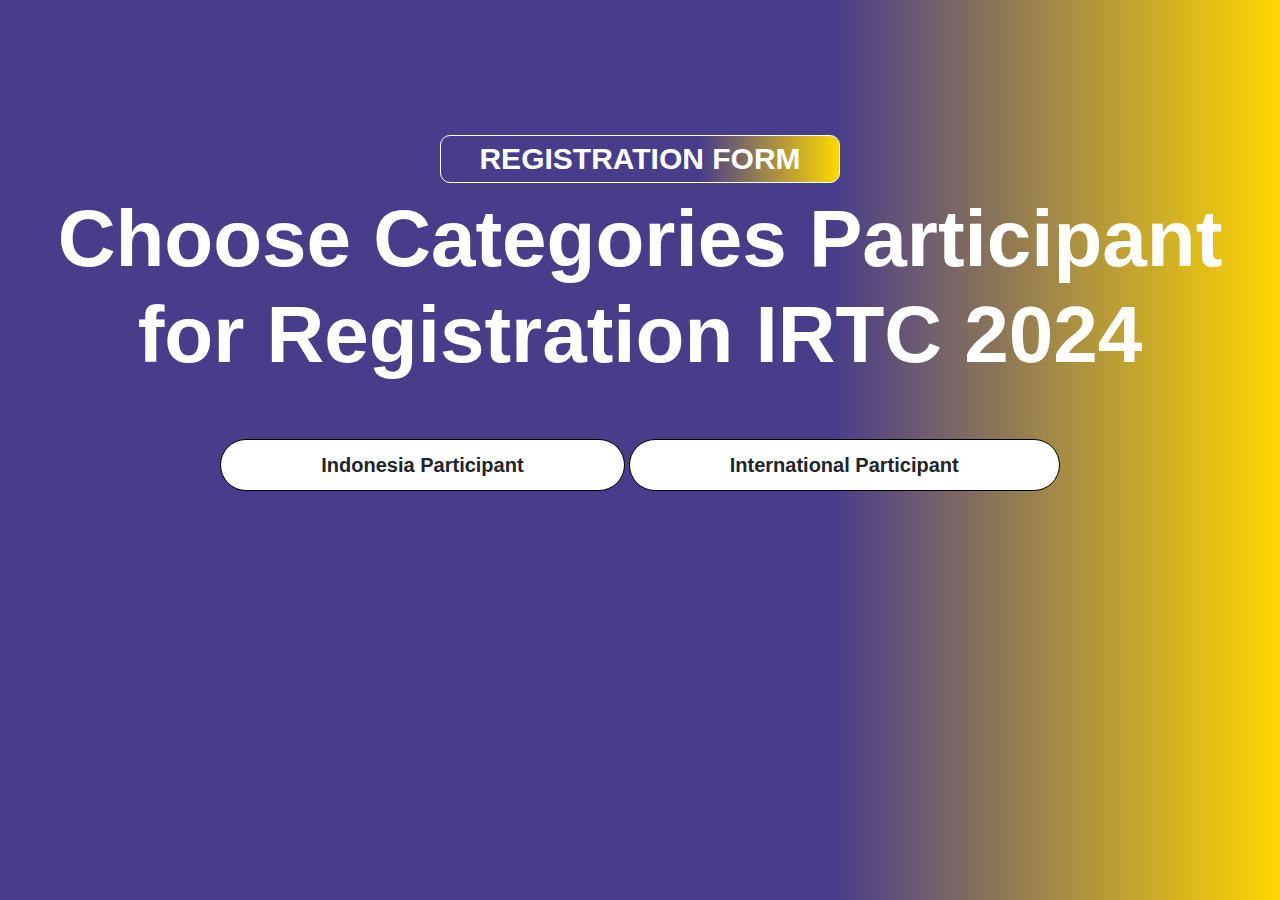
<file: index.html>
<!DOCTYPE html>
<html lang="en">
  <head>
    <meta charset="UTF-8" />
    <meta name="viewport" content="width=device-width, initial-scale=1.0" />
    <title>REGISTRATION FORM</title>
    <link rel="shortcut icon" href="./rr.png" type="image/x-icon">
    <link
      href="https://cdn.jsdelivr.net/npm/bootstrap@5.0.1/dist/css/bootstrap.min.css"
      rel="stylesheet"
    />
    <link rel="stylesheet" href="styles.css" />
  </head>
  <body>
    <div class="wrapper">
      <!-- <img src="images/slider/home4/slide4.JPG" alt=""> -->
      <div class="text-center">
        <h2 class="mx-auto">REGISTRATION FORM</h2>
        <h1 class="mx-auto">Choose Categories Participant for Registration IRTC 2024</h1>
        <!-- <h3 class="mx-auto">Chose Categories Participant for Registration</h3> -->
      </div>
    </div>

    <div class="link-web mx-auto text-center">
      <a href="Indonesian-Participant.html" class="btn btn--primary text-center mt-5"
        >Indonesia Participant <i class="&nbsp; fa-solid fa-earth-americas"></i
      ></a>
      <a href="International-Participant.html" class="btn btn--accent text-center mt-5"
        >International Participant <i class="&nbsp; fa-solid fa-earth-americas"></i
      ></a>
    </div>
  </body>
</html>
</file>
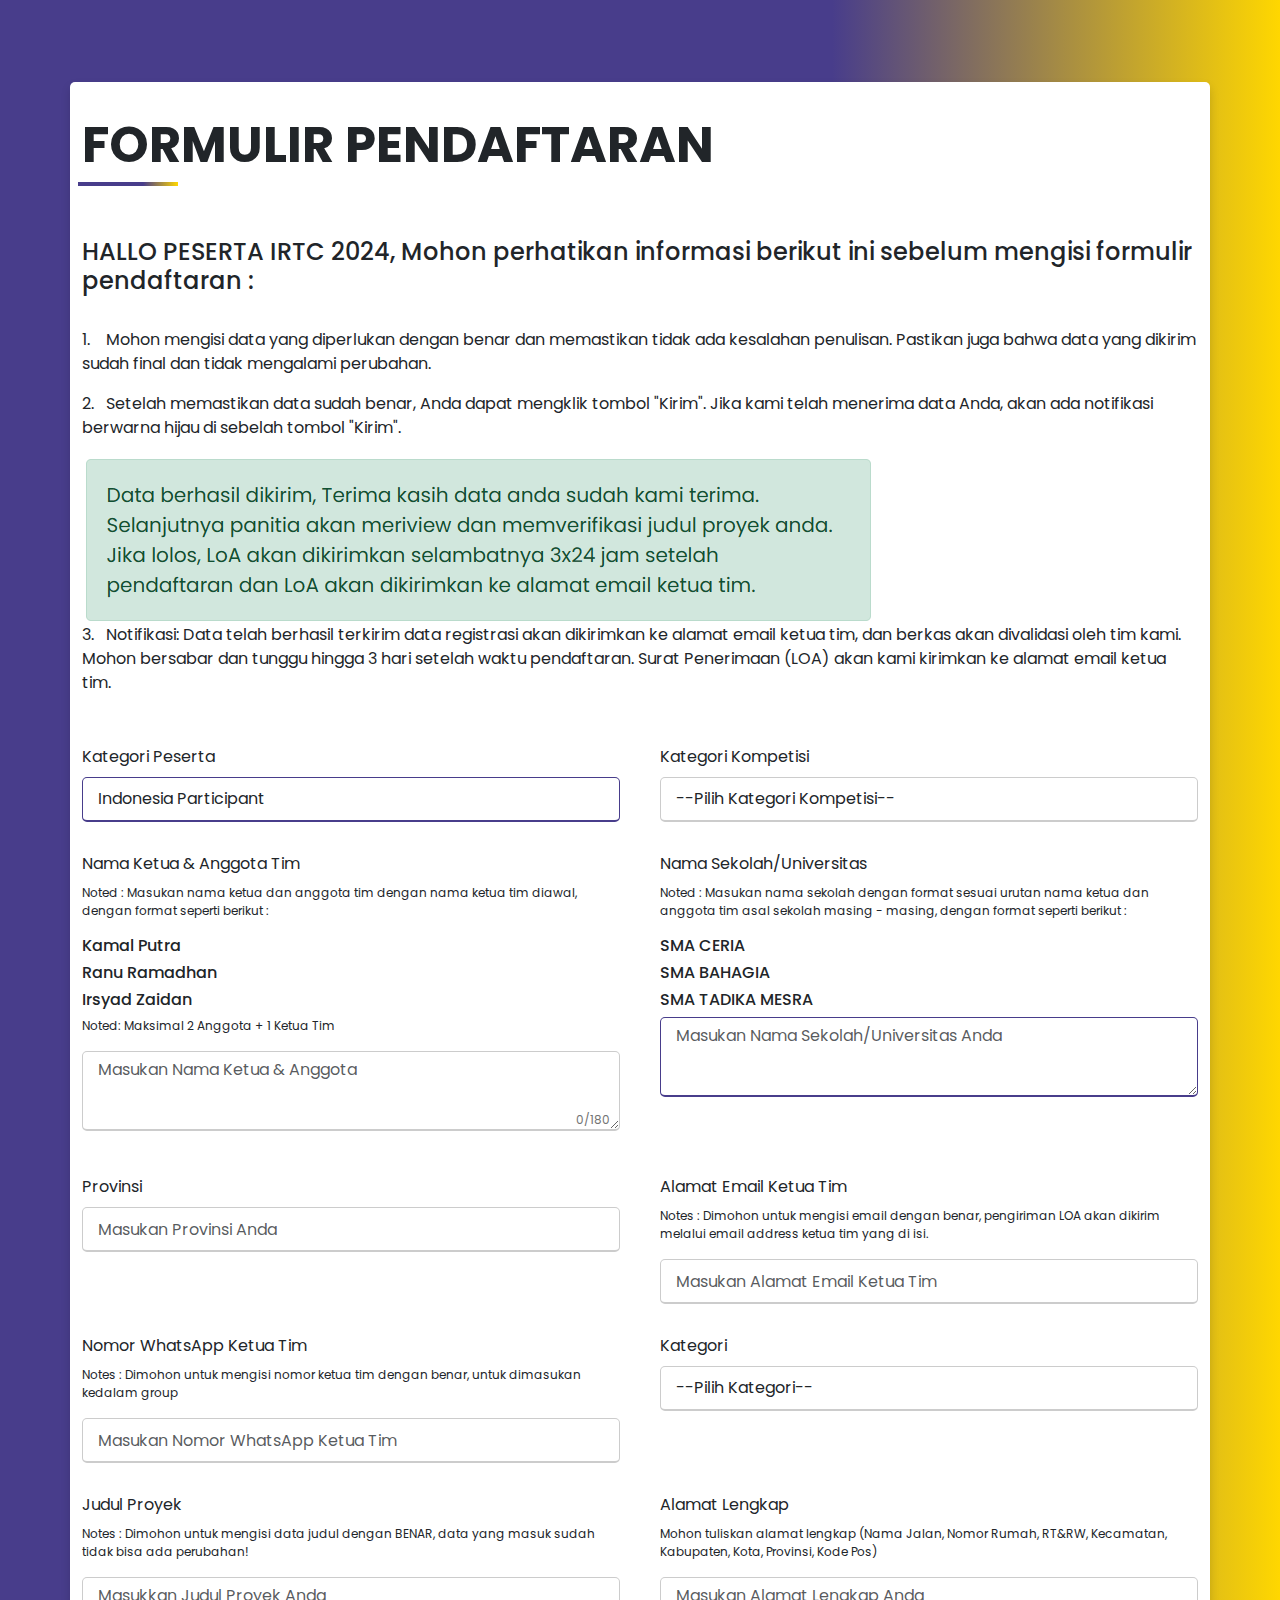
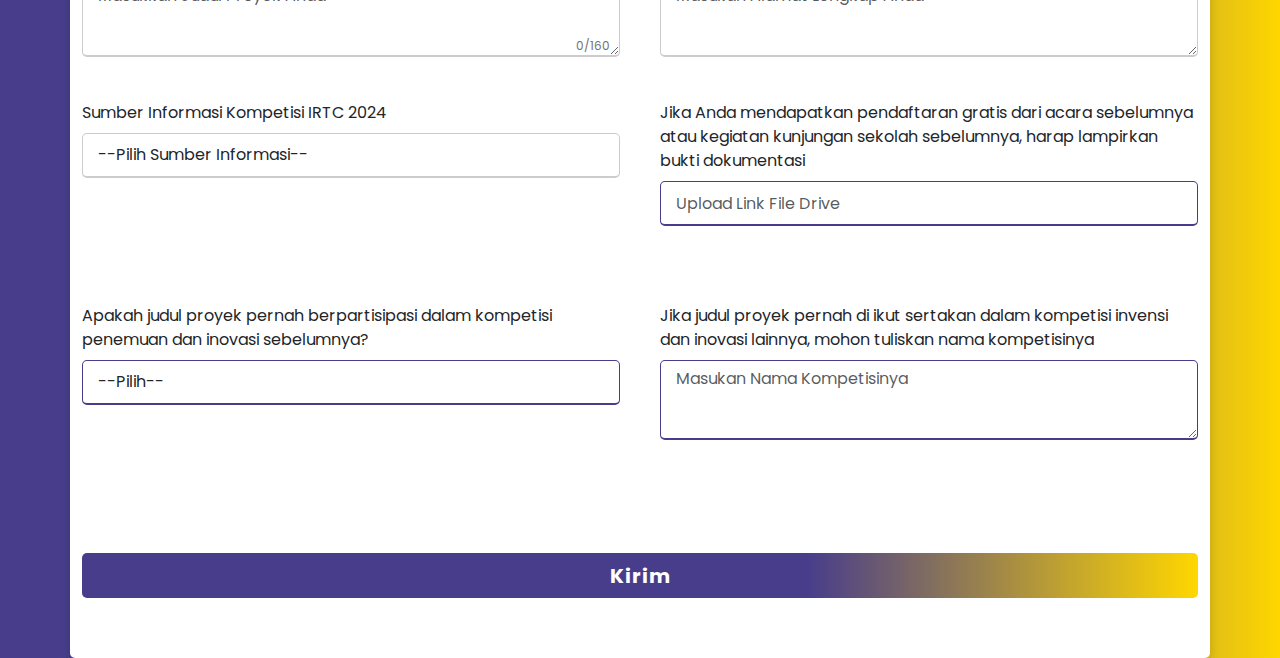
<file: Indonesian-Participant.html>
<!DOCTYPE html>
<html lang="en" dir="ltr">
  <head>
    <meta charset="UTF-8" />
    <title>REGISTRASI</title>
    <link rel="stylesheet" href="stylesss.css" />
    <link rel="shortcut icon" href="./rr.png" type="image/x-icon">
    <link
      href="https://cdn.jsdelivr.net/npm/bootstrap@5.0.1/dist/css/bootstrap.min.css"
      rel="stylesheet"
    />
    <link
      rel="stylesheet"
      href="https://unicons.iconscout.com/release/v4.0.0/css/line.css"
    />
    <meta
      name="viewport"
      content="width=device-width, initial-scale=1.0"
    />


    <!-- <script type="text/javascript"
    src="https://cdn.jsdelivr.net/npm/@emailjs/browser@3/dist/email.min.js">
    </script>
    <script type="text/javascript">
    (function(){
    emailjs.init("EbVpfytHZQMSNOqhK");
    })();
    </script> -->
  </head>

  
  <body>
    <div class="container">
      <div class="content">
        <div class="sub">FORMULIR PENDAFTARAN</div>
        <h1 class="garis-bawah"></h1>
        <br><br>
        <h4>HALLO PESERTA IRTC 2024, Mohon perhatikan informasi berikut ini sebelum mengisi formulir pendaftaran :</h4>
        <br>
        <p>1.&nbsp; &nbsp; Mohon mengisi data yang diperlukan dengan benar dan memastikan tidak ada kesalahan penulisan. Pastikan juga bahwa data yang dikirim sudah final dan tidak mengalami perubahan.</p>
        <p>2.&nbsp; &nbsp;Setelah memastikan data sudah benar, Anda dapat mengklik tombol "Kirim". Jika kami telah menerima data Anda, akan ada notifikasi berwarna hijau di sebelah tombol "Kirim". </p>
        <img class="con" src="../../1.PNG" alt="">
        <p>3.&nbsp; &nbsp;Notifikasi:
          Data telah berhasil terkirim data registrasi akan dikirimkan ke alamat email ketua tim,  dan berkas akan divalidasi oleh tim kami. 
Mohon bersabar dan tunggu hingga 3 hari setelah waktu pendaftaran. Surat Penerimaan (LOA) akan kami kirimkan ke alamat email ketua tim. </p>
        <form name="#">
          
          <div class="user-details">
            <div class="input-box">
              
              <label for="CATEGORY_PARTICIPANT" class="form-label"
                >Kategori Peserta</label
              >
              <select
                type="text"
                id="CATEGORY_PARTICIPANT"
                name="CATEGORY_PARTICIPANT"
                class="form-control"
                placeholder="Choose Categories Participant"
                value=""
                required
              >
                <!-- <option value="" >--Choose Categories Participant--</option> -->
                <option value="Indonesia Participant">Indonesia Participant</option>
              </select>
              </select>
            </div>
            <div class="input-box">
              <label for="CATEGORY_COMPETITION" class="form-label"
                >Kategori Kompetisi
              </label>
              <select
                type="text"
                id="CATEGORY_COMPETITION"
                name="CATEGORY_COMPETITION"
                class="form-control"
                placeholder="Choose Category Competition "
                required
              >
                <option value="">
                  --Pilih Kategori Kompetisi--
                </option>
                <option value="Online Competition">
                  Kompetisi Online
                </option>
                <option value="Offline Competition">
                  Kompetisi Offline
                </option>
              </select>
            </div>
            
            <div class="input-box">
              
              <label for="NAMA_LENGKAP" class="form-label"
                >Nama Ketua & Anggota Tim
                </label
              >
              <p>Noted : Masukan nama ketua dan anggota tim dengan nama ketua tim diawal, dengan format seperti berikut :</p>
              <h6>Kamal Putra</h6>
              <h6>Ranu Ramadhan</h6>
              <h6>Irsyad Zaidan</h6>
              <p>Noted: Maksimal 2 Anggota + 1 Ketua Tim</p>
              <!-- <img class="gam" src="../../aa.PNG" > -->
              <textarea
                type="text"
                id="NAMA_LENGKAP"
                name="NAMA_LENGKAP"
                class="form-control"
                placeholder="Masukan Nama Ketua & Anggota"
                required maxlength="180"
              ></textarea>
              <p class="barrier" id="Limit"></p>
              
            </div>

            <div class="input-box">
              <label for="NAMA_SEKOLAH" class="form-label"
                >Nama Sekolah/Universitas</label
              >
              <p>Noted : Masukan nama sekolah dengan format sesuai urutan nama ketua dan anggota tim asal sekolah masing - masing, dengan format seperti berikut :</p>
              <h6>SMA CERIA</h6>
              <h6>SMA BAHAGIA</h6>
              <h6>SMA TADIKA MESRA</h6>
              <textarea
                type="text"
                id="NAMA_SEKOLAH"
                name="NAMA_SEKOLAH"
                class="form-control"
                placeholder="Masukan Nama Sekolah/Universitas Anda"
              ></textarea>
              
            </div>

            <!-- <div class="input-box">
              <label for="NISN_NIM" class="form-label"
                >NISN / NIM Leader & Member Tim
              </label>
              <p>Noted : Masukan NISN / NIM dengan sesuai urutan nama ketua dan anggota tim, dengan format seperti berikut :</p>
              <h6>231700</h6>
              <h6>241700</h6>
              <h6>251700</h6>
              <textarea
                type="text"
                id="NISN_NIM"
                name="NISN_NIM"
                class="form-control"
                placeholder="Masukan NISN / NIM Ketua & Anggota Tim"
                required
              ></textarea>
            </div> -->


            <!-- <div class="input-box">
              <label for="NPSN" class="form-label"
                >Nomor Pokok Sekolah Nasional (NPSN)</label
              >
              <p>Noted : Masukan NPSN jika masi bersekolah dengan sesuai urutan nama ketua dan anggota tim, dengan format seperti berikut :</p>
              <h6>1201301</h6>
              <h6>1302402</h6>
              <h6>1020100</h6>
              <textarea
                type="number"
                id="NPSN"
                name="NPSN"
                class="form-control"
                placeholder="Masukan Nomor Pokok Sekolah Nasional (NPSN)"
              ></textarea>
            </div> -->

            <!-- <div class="input-box">
              <label for="GRADE" class="form-label">Jenjang Pendidikan </label>
              <select
                type="text"
                id="GRADE"
                name="GRADE"
                class="form-control"
                placeholder="Choose Grade"
                required
              >
                <option value="">--Pilih Jenjang Pendidikan Anda--</option>
                <option value="Sekolah Dasar">Sekolah Dasar</option>
                <option value="Sekolah Menengah Pertama">
                  Sekolah Menengah Pertama
                </option>
                <option value="Sekolah Menengah Atas">
                  Sekolah Menengah Atas
                </option>
                <option value="Universitas">Universitas</option>
              </select>
            </div> -->

            
            <div class="input-box">
              <label for="PROVINCE" class="form-label"
                >Provinsi</label
              >
              <input
                type="text"
                id="PROVINCE"
                name="PROVINCE"
                class="form-control"
                placeholder="Masukan Provinsi Anda"
                required
              />
            </div>

            <div class="input-box">
              <label for="LEADER_EMAIL" class="form-label"
                >Alamat Email Ketua Tim</label
              >
              <p>
                Notes : Dimohon untuk mengisi email dengan benar, pengiriman LOA akan dikirim melalui email address ketua tim yang di isi.
              </p>
              <input
                type="email"
                id="LEADER_EMAIL"
                name="LEADER_EMAIL"
                class="form-control"
                placeholder="Masukan Alamat Email Ketua Tim"
                required
              />
            </div>

            <div class="input-box">
              <label for="LEADER_WHATSAPP" class="form-label"
                >Nomor WhatsApp Ketua Tim</label
              >
              <!-- <p>
                Please write with phone code, example : +6281770914129
              </p> -->
              <p>
                Notes : Dimohon untuk mengisi nomor ketua tim dengan benar, untuk dimasukan kedalam group
              </p>
            <input
                type="number"
                id="LEADER_WHATSAPP"
                name="LEADER_WHATSAPP"
                class="form-control"
                placeholder="Masukan Nomor WhatsApp Ketua Tim"
                required
              />
            </div>

            <!-- <div class="input-box">
              <label for="NAME_SUPERVISOR" class="form-label"
                >Nama Guru/Pembimbing</label
              >
              <textarea
                type="text"
                id="NAME_SUPERVISOR"
                name="NAME_SUPERVISOR"
                class="form-control"
                placeholder="Masukan Nama Guru/Pembimbing"
                required
              ></textarea>
            </div> -->

            <!-- <div class="input-box">
              <label
                for="WHATSAPP_NUMBER_SUPERVISOR"
                class="form-label"
                >Nomor WhatsApp Guru/Pembimbing</label
              >
              <p>
                Mohon tuliskan dengan kode telepon, contoh : +628177091xxxx
              </p>
              <input
                type="number"
                id="WHATSAPP_NUMBER_SUPERVISOR"
                name="WHATSAPP_NUMBER_SUPERVISOR"
                class="form-control"
                placeholder="Masukan Nomor WhatsApp Guru/Pembimbing"
                required
              />
            </div> -->

            <!-- <div class="input-box">
              <label for="EMAIL_TEACHER_SUPERVISOR" class="form-label"
                >Alamat Email Guru/Pembimbing</label
              >
              <input
                type="email"
                id="EMAIL_TEACHER_SUPERVISOR"
                name="EMAIL_TEACHER_SUPERVISOR"
                class="form-control"
                placeholder="Alamat Email Guru/Pembimbing"
                required
              />
            </div> -->

            <div class="input-box">
              <label for="CATEGORIES" class="form-label"
                >Kategori</label
              >
              <select
                type="text"
                id="CATEGORIES"
                name="CATEGORIES"
                class="form-control"
                placeholder="--Choose-- "
                required
              >
                <option value="">--Pilih Kategori--</option>
                <option value="Sustainability Development">
                  Sustainability Development
                </option>
                <option value="Life Science">
                  Life Science
                </option>
                <option value="Engineering">
                  Engineering
                </option>
                <option value="Education">Education</option>
                <option value="Environmental">Environmental</option>
                <option value="Technology">Technology</option>
              </select>
            </div>

            <div class="input-box">
              <label for="PROJECT_TITLE" class="form-label"
                >Judul Proyek</label
              >
              <p>
                Notes : Dimohon untuk mengisi data judul dengan BENAR,
                data yang masuk sudah tidak bisa ada perubahan!
              </p>
              <textarea
                type="text"
                id="PROJECT_TITLE"
                name="PROJECT_TITLE"
                class="form-control"
                placeholder="Masukkan Judul Proyek Anda"
                required maxlength="160"
                required
              ></textarea>
              <p class="barrier" id="Limit2"></p>
            </div>

            

            <div class="input-box">
              <label for="COMPLETE_ADDRESS" class="form-label"
                >Alamat Lengkap</label
              >
              <p>
                Mohon tuliskan alamat lengkap (Nama Jalan,
                Nomor Rumah, RT&RW, Kecamatan, Kabupaten, Kota,
                Provinsi, Kode Pos)
              </p>
              <textarea
                type="text"
                id="COMPLETE_ADDRESS"
                name="COMPLETE_ADDRESS"
                class="form-control"
                placeholder="Masukan Alamat Lengkap Anda"
                required
              ></textarea>
            </div>

            <div class="input-box">
              <label for="INFORMATION_RESOURCES" class="form-label"
                >Sumber Informasi Kompetisi IRTC 2024</label
              >
              <!-- <p>
                Tuliskan nama yang memberikan sumber atau dapat menulis
                sumber lain (Ex: Instagram, Pendaftaran Gratis acara
                acara sebelumnya, Kunjungan Sekolah Golden Ticket, dll)
              </p> -->
              <select
                type="text"
                id="INFORMATION_RESOURCES"
                name="INFORMATION_RESOURCES"
                class="form-control"
                placeholder="--Choose Information Resources-- "
                required
              >
                <option value="">
                  --Pilih Sumber Informasi--
                </option>
                <option value="IYSA Instagram">IYSA Instagram</option>
                <option value="IRTC Instagram">
                  IRTC Instagram
                </option>
                <option value="Pembimbing/Sekolah">
                  Pembimbing/Sekolah
                </option>
                <option value="IYSA FaceBook">IYSA FaceBook</option>
                <option value="IYSA Linkedin">IYSA Linkedin</option>
                <option value="IYSA Website">IYSA Website</option>
                <option value="IRTC Website">IRTC Website</option>
                <option value="IYSA Email">IYSA Email</option>
                <option value="IRTC Email">IRTC Email</option>
                <option value="Acara Sebelumnya">Acara Sebelumnya</option>
                <option value="Lainnya">Lainnya</option>
              </select>
            </div>


            <div class="input-box">
              <label for="FILE" class="form-label"
                >Jika Anda mendapatkan pendaftaran gratis dari acara sebelumnya atau
                kegiatan kunjungan sekolah sebelumnya, harap lampirkan bukti
                dokumentasi </label
              >
              <input
                type="url"
                id="FILE"
                name="FILE"
                class="form-control"
                placeholder="Upload Link File Drive"

              />
              <br><br>
            </div>
            

            <div class="input-box">
              <label
                for="YES_NO"
                class="form-label"
                >Apakah judul proyek pernah berpartisipasi dalam kompetisi penemuan dan inovasi sebelumnya?</label
              >
              <select
                type="text"
                id="YES_NO"
                name="YES_NO"
                class="form-control"
                placeholder="--Choose Information Resources-- "
                required
              >
                <option>--Pilih--</option>
                <option value="Yes">Iya</option>
                <option value="No">Tidak</option>
              </select>
            </div>
            
            <div class="input-box">
              <label for="JUDUL_PERNAH_BERPATISIPASI" class="form-label"
                >Jika judul proyek pernah di ikut sertakan dalam kompetisi invensi dan inovasi lainnya, mohon tuliskan nama kompetisinya</label
              >
              <textarea
                type="text"
                id="JUDUL_PERNAH_BERPATISIPASI"
                name="JUDUL_PERNAH_BERPATISIPASI"
                class="form-control"
                placeholder="Masukan Nama Kompetisinya"
              ></textarea>
              <div class="mt-5" id="form_alerts"></div>
            </div>

          </div>
          <div class="button">
            <input type="submit" value="Kirim" />
          </div>
        </form>
      </div>
    </div>

    <script src="https://code.jquery.com/jquery-3.6.0.min.js"></script>
    <script src="https://cdn.jsdelivr.net/npm/bootstrap@5.0.1/dist/js/bootstrap.bundle.min.js"></script>
    <!-- <script>
    function sendMail() {
      let parms = {
        CATEGORY_PARTICIPANT: document.getElementById(
          'CATEGORY_PARTICIPANT'
        ).value,
        CATEGORY_COMPETITION: document.getElementById(
          'CATEGORY_COMPETITION'
        ).value,
        NAMA_LENGKAP: document.getElementById('NAMA_LENGKAP').value,
        NAMA_SEKOLAH: document.getElementById('NAMA_SEKOLAH').value,
        NISN_NIM: document.getElementById('NISN_NIM').value,
        NPSN: document.getElementById('NPSN').value,
        GRADE: document.getElementById('GRADE').value,
        PROVINCE: document.getElementById('PROVINCE').value,
        LEADER_EMAIL: document.getElementById('LEADER_EMAIL').value,
        LEADER_WHATSAPP: document.getElementById('LEADER_WHATSAPP').value,
        NAME_SUPERVISOR: document.getElementById('NAME_SUPERVISOR').value,
        WHATSAPP_NUMBER_SUPERVISOR: document.getElementById(
          'WHATSAPP_NUMBER_SUPERVISOR'
        ).value,
        EMAIL_TEACHER_SUPERVISOR: document.getElementById(
          'EMAIL_TEACHER_SUPERVISOR'
        ).value,
        CATEGORIES: document.getElementById('CATEGORIES').value,
        PROJECT_TITLE: document.getElementById('PROJECT_TITLE').value,
        COMPLETE_ADDRESS: document.getElementById('COMPLETE_ADDRESS')
          .value,
        INFORMATION_RESOURCES: document.getElementById(
          'INFORMATION_RESOURCES'
        ).value,
        FILE: document.getElementById('FILE').value,
        YES_NO: document.getElementById('YES_NO').value,
        JUDUL_PERNAH_BERPATISIPASI: document.getElementById(
          'JUDUL_PERNAH_BERPATISIPASI'
        ).value,
      };
    
      emailjs
        .send('service_2rxj19o', 'template_9viz0s4', parms)
    }</script> -->




    <script>
      var NAMA_LENGKAP = document.getElementById
      ('NAMA_LENGKAP');
      var Limit = document.getElementById("Limit");
      var limit = 180;
      Limit.textContent = 0 + "/" + limit;
    
      NAMA_LENGKAP.addEventListener("input", function  () {
        var textLength = NAMA_LENGKAP.value.length;
        Limit.textContent = textLength + "/" + limit;
    
          if(textLength > limit) {
            NAMA_LENGKAP.style.borderColor = "#ff2851";
            Limit.style.color = "#ff2851";
          } else {
            NAMA_LENGKAP.style.borderColor = "#31821b";
            Limit.style.color = "#31821b";
          }if ('submit', textLength > limit) {
            alert("Exceeding the letter limit");
          }
      })
    
    </script>

    <script>
      var PROJECT_TITLE = document.getElementById
      ('PROJECT_TITLE');
      var Limit2 = document.getElementById("Limit2");
      var limit2 = 160;
      Limit2.textContent = 0 + "/" + limit2;  
    
      PROJECT_TITLE.addEventListener("input", function  () {
        var textLength = PROJECT_TITLE.value.length;
        Limit2.textContent = textLength + "/" + limit2;
    
          if(textLength > limit2) {
            PROJECT_TITLE.style.borderColor = "#ff2851";
            Limit2.style.color = "#ff2851";
          } else {
            PROJECT_TITLE.style.borderColor = "#31821b";
            Limit2.style.color = "#31821b";
    
    
          }if (textLength > limit2) {
            alert("#alert-name");
            remove("d-none");
          }
      })
    
    </script>

    <script>
    const scriptURL =
      '/';
    const form = document.forms['#'];
    
    form.addEventListener('submit', (e) => {
      e.preventDefault();
      fetch(scriptURL, { method: 'POST', body: new FormData(form) })
        .then((response) =>
          $('#form_alerts').html(
            "<div class='alert alert-success'>Data berhasil dikirim, Terima kasih data anda sudah kami terima. Selanjutnya panitia akan meriview dan memverifikasi judul proyek anda. Jika lolos, LoA akan dikirimkan selambatnya 3x24 jam setelah pendaftaran dan LoA akan dikirimkan ke alamat email ketua tim."
          )
        )
        .catch((error) =>
          $('#form_alerts').html(
            "<div class='alert alert-danger'>Data gagal terkirim!.</div>"
          )
        );
      form.reset();
    });</script>






  </body>
</html>
</file>
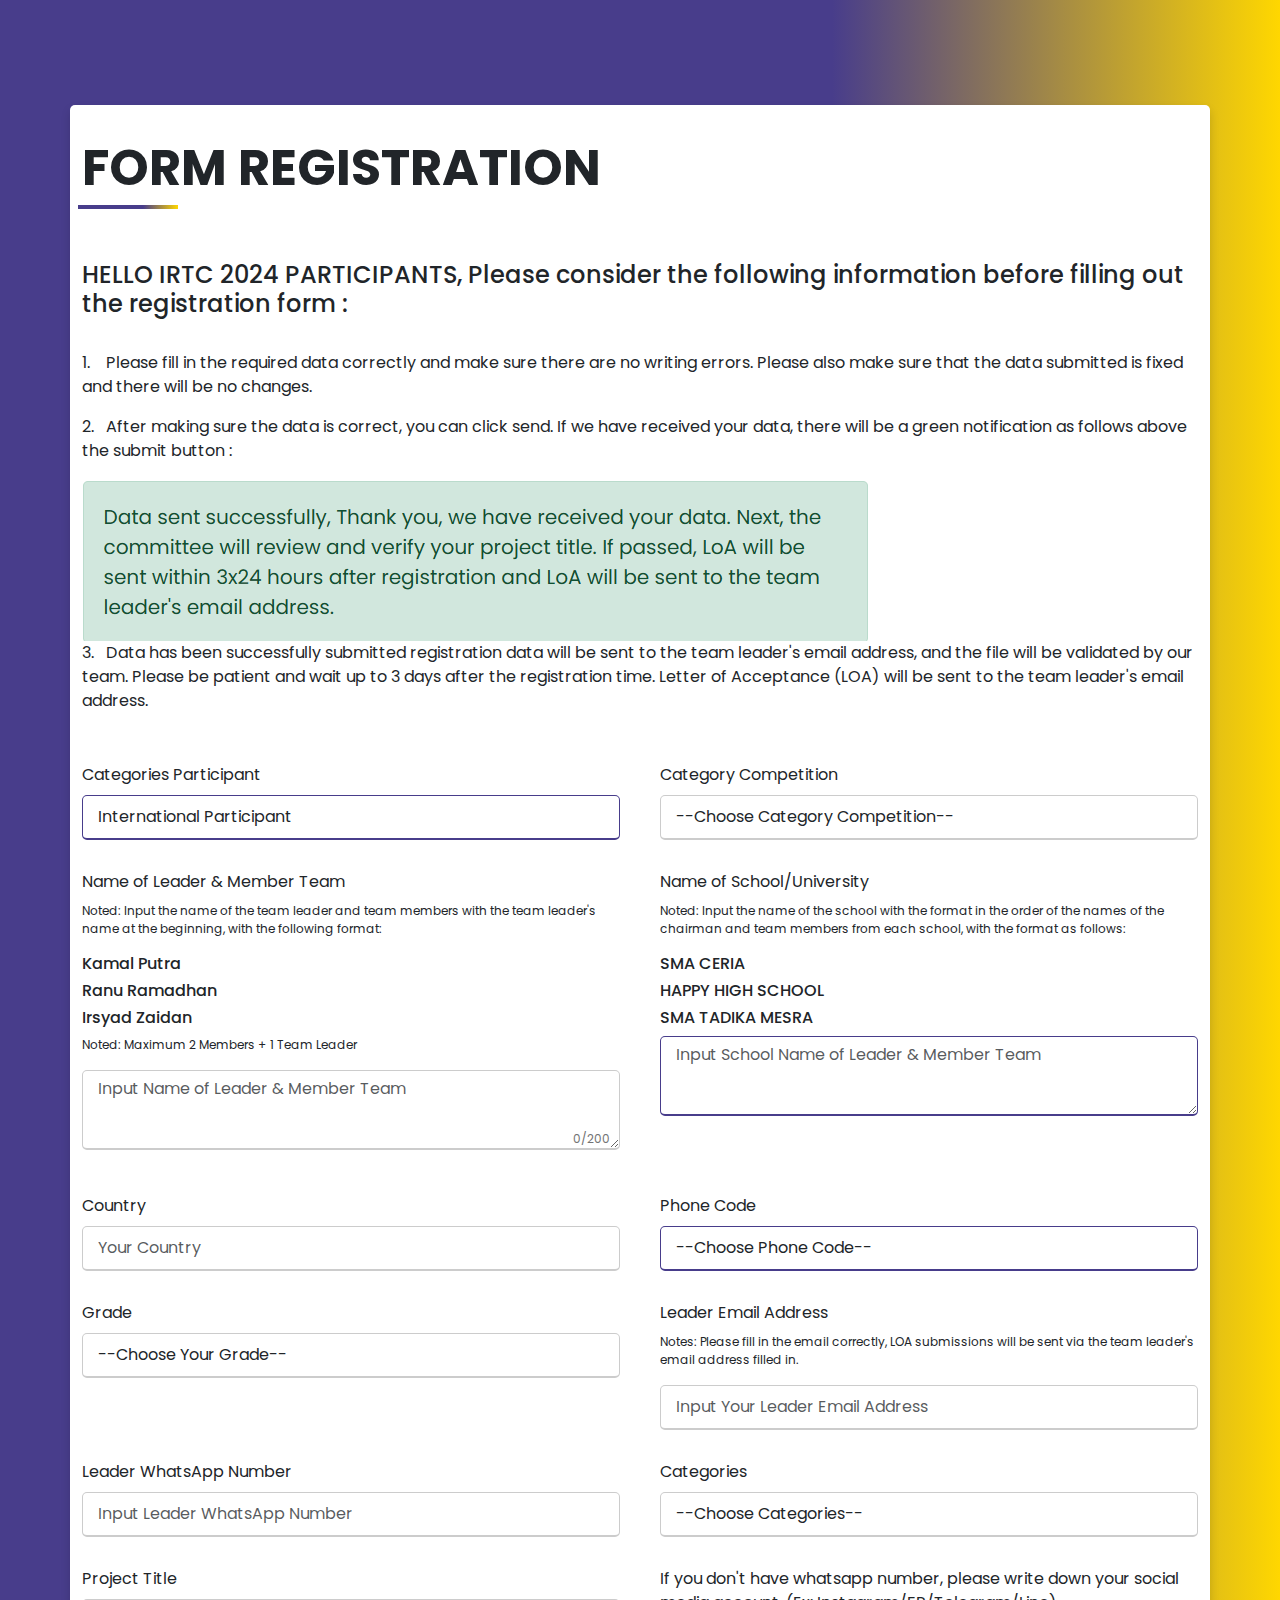
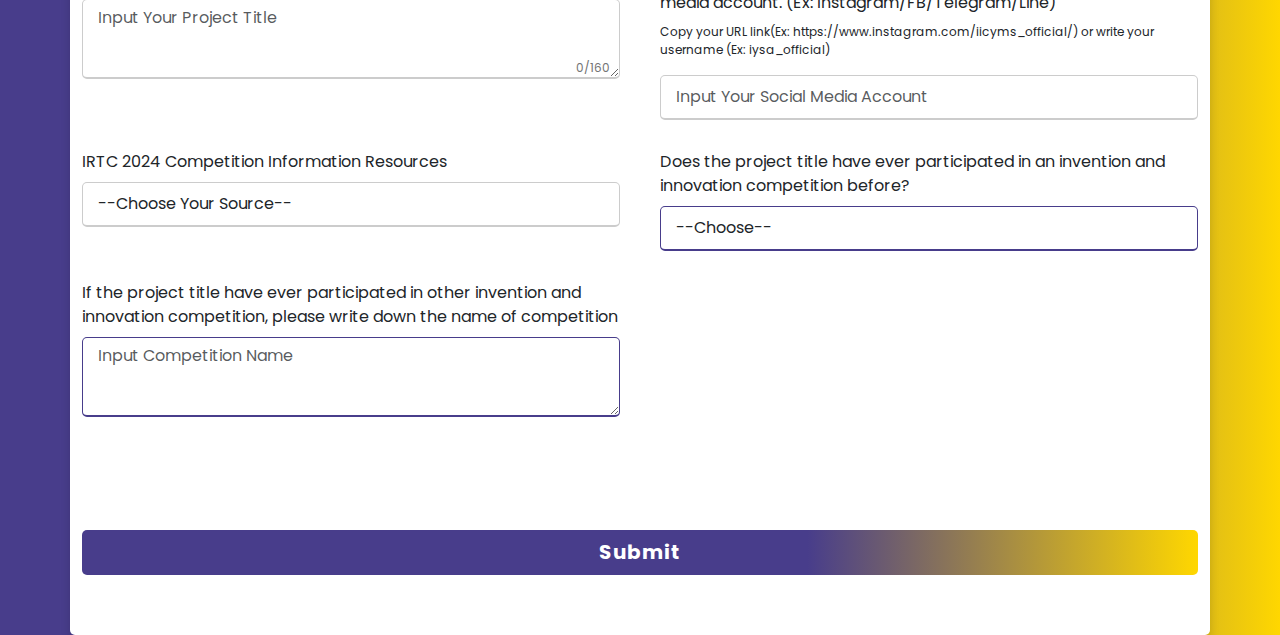
<file: International-Participant.html>
<!DOCTYPE html>
<html lang="en" dir="ltr">
  <head>
    <meta charset="UTF-8" />
    <title>REGISTRASI</title>
    <link rel="stylesheet" href="styless.css" />
    <link rel="shortcut icon" href="./rr.png" type="image/x-icon">
    <link
      href="https://cdn.jsdelivr.net/npm/bootstrap@5.0.1/dist/css/bootstrap.min.css"
      rel="stylesheet"
    />
    <link
      rel="stylesheet"
      href="https://unicons.iconscout.com/release/v4.0.0/css/line.css"
    />
    <meta
      name="viewport"
      content="width=device-width, initial-scale=1.0"
    />


    <!-- <script type="text/javascript"
    src="https://cdn.jsdelivr.net/npm/@emailjs/browser@3/dist/email.min.js">
    </script>
    <script type="text/javascript">
    (function(){
    emailjs.init("EbVpfytHZQMSNOqhK");
    })();
    </script> -->
  </head>

  
  <body>
    <div class="container">
      <div class="content">
        <div class="sub">FORM REGISTRATION</div>
        <h1 class="garis-bawah"></h1>
        <br><br>
        <h4>HELLO IRTC 2024 PARTICIPANTS, Please consider the following information before filling out the registration form :</h4>
        <br>
        <p>1.&nbsp; &nbsp; Please fill in the required data correctly and make sure there are no writing errors. Please also make sure that the data submitted is fixed and there will be no changes.</p>
        <p>2.&nbsp; &nbsp;After making sure the data is correct, you can click send. If we have received your data, there will be a green notification as follows above the submit button : </p>
        <img class="con" src="../../2.PNG" alt="">
        <p>3.&nbsp; &nbsp;Data has been successfully submitted registration data will be sent to the team leader's email address, and the file will be validated by our team. 
          Please be patient and wait up to 3 days after the registration time. Letter of Acceptance (LOA) will be sent to the team leader's email address.</p>
        <form name="#">
          
          <div class="user-details">
            <div class="input-box">
              
              <label for="CATEGORY_PARTICIPANT" class="form-label"
                >Categories Participant</label
              >
              <select
                type="text"
                id="CATEGORY_PARTICIPANT"
                name="CATEGORY_PARTICIPANT"
                class="form-control"
                placeholder="Choose Categories Participant"
                value=""
                required
              >
                <!-- <option value="" >--Choose Categories Participant--</option> -->
                <!-- <option value="Indonesia Participant">Indonesia Participant</option> -->
                <option value="International Participant">International Participant</option>
              </select>
            </div>
            <div class="input-box">
              
              <label for="CATEGORY_COMPETITION" class="form-label"
                >Category Competition</label
              >
              <select
                type="text"
                id="CATEGORY_COMPETITION"
                name="CATEGORY_COMPETITION"
                class="form-control"
                placeholder="Choose Category Competition "
                
                required
              >
                <option value="">--Choose Category Competition--</option>
                <option value="Online Competition">Online Competition</option>
                <option value="Online Competition + Certificate and Medal">Online Competition + Certificate and Medal</option>
                <option value="Offline Competition">Offline Competition</option>
                <option value="Offline Competition + Full Package">Offline Competition + Full Package</option>
              </select>
              </select>
            </div>

            <div class="input-box">
              <label for="NAMA_LENGKAP" class="form-label"
                >Name of Leader & Member Team</label
              >
              <p>Noted: Input the name of the team leader and team members with the team leader's name at the beginning, with the following format:</p>
              <h6>Kamal Putra</h6>
              <h6>Ranu Ramadhan</h6>
              <h6>Irsyad Zaidan</h6>
              <p>Noted: Maximum 2 Members + 1 Team Leader</p>
              <!-- <span class="alert alert-danger d-none" id="alert-name">Exceeding the letter limit</span> -->
              <textarea
                type="text"
                id="NAMA_LENGKAP"
                name="NAMA_LENGKAP"
                class="form-control"
                placeholder="Input Name of Leader & Member Team"
                required maxlength="200"
              ></textarea>
              <p class="barrier" id="Limit"></p>
            </div>

            <div class="input-box">
              <label for="NAMA_SEKOLAH" class="form-label"
                >Name of School/University</label
              >
              <p>Noted: Input the name of the school with the format in the order of the names of the chairman and team members from each school, with the format as follows:</p>
              <h6>SMA CERIA</h6>
              <h6>HAPPY HIGH SCHOOL</h6>
              <h6>SMA TADIKA MESRA</h6>
              <textarea
                type="text"
                id="NAMA_SEKOLAH"
                name="NAMA_SEKOLAH"
                class="form-control"
                placeholder="Input School Name of Leader & Member Team"
              ></textarea>
              
            </div>

            <div class="input-box">
              <label for="COUNTRY" class="form-label">Country</label>
              <input
                type="text"
                id="COUNTRY"
                name="COUNTRY"
                class="form-control"
                placeholder="Your Country "
                required
              />
            </div>


            <div class="input-box">
              <label for="PHONE_CODE" class="form-label"
                >Phone Code</label
              >
              <select
                type="text"
                id="PHONE_CODE"
                name="PHONE_CODE"
                class="form-control"
                placeholder="Choose Phone Code "
                required
              >
                <option>--Choose Phone Code--</option>
                <option value="Indonesia +62">Indonesia +62</option>
                <option value="Afganistan +93">Afganistan +93</option>
                <option value="Afrika Selatan +27">Afrika Selatan +27</option>
                <option value="Afrika Tengah +236">Afrika Tengah +236</option>
                <option value="Albania +355">Albania +355</option>
                <option value="Algeria +213">Algeria +213</option>
                <option value="Amerika Serikat +1">Amerika Serikat +1</option>
                <option value="Arab Saudi +966">Arab Saudi +966</option>
                <option value="Australia +61">Australia +61</option>
                <option value="Azerbaijan +994">Azerbaijan +994</option>
                <option value="Austria +43">Austria +43</option>
                <option value="Bangladesh +880">Bangladesh +880</option>
                <option value="Belanda +31">Belanda +31</option>
                <option value="Belarus +375">Belarus +375</option>
                <option value="Bolivia +591">Bolivia +591</option>
                <option value="Brasil +55">Brasil +55</option>
                <option value="Brunei Darussalam +673">Brunei Darussalam +673</option>
                <option value="China +86">China +86</option>
                <option value="Filipina +63">Filipina +63</option>
                <option value="Finlandia +358">Finlandia +358</option>
                <option value="Hongaria +36">Hongaria +36</option>
                <option value="Hongkong +852">Hongkong +852</option>
                <option value="India +91">India +91</option>
                <option value="Irak +964">Irak +964</option>
                <option value="Iran +98">Iran +98</option>
                <option value="Irlandia +353">Irlandia +353</option>
                <option value="Jepang +81">Jepang +81</option>
                <option value="Kamboja +855">Kamboja +855</option>
                <option value="Kazakhstan +7">Kazakhstan +7</option>
                <option value="Korea Selatan +82">Korea Selatan +82</option>
                <option value="Republik Kongo +243">Republik Kongo +243</option>
                <option value="Kosta Rika +506">Kosta Rika +506</option>
                <option value="Lebanon +961">Lebanon +961</option>
                <option value="Malaysia +60">Malaysia +60</option>
                <option value="Maroko +212">Maroko +212</option>
                <option value="Mexico +52">Mexico +52</option>
                <option value="Myanmar +95">Myanmar +95</option>
                <option value="Nepal +977">Nepal +977</option>
                <option value="Pakistan +92">Pakistan +92</option>
                <option value="Rumania +40">Rumania +40</option>
                <option value="Singapura +65">Singapura +65</option>
                <option value="Slovenia +386">Slovenia +386</option>
                <option value="Taiwan +886">Taiwan +886</option>
                <option value="Thailand +66">Thailand +66</option>
                <option value="Turki +90">Turki +90</option>
                <option value="Turkmenistan +993">Turkmenistan +993</option>
                <option value="Uni Emirat Arab +971">Uni Emirat Arab +971</option>
                <option value="Uzbekistan +998">Uzbekistan +998</option>
                <option value="Vietnam +84">Vietnam +84</option>
                <option value="Zimbabwe +263">Zimbabwe +263</option>
                <option value="Puerto Riko +1">Puerto Riko +1</option>
              </select>
            </div>

            <div class="input-box">
              <label for="GRADE" class="form-label">Grade </label>
              <select
                type="text"
                id="GRADE"
                name="GRADE"
                class="form-control"
                placeholder="Choose Grade"
                required
              >
                <option value="">--Choose Your Grade--</option>
                <option value="Elementery">Elementery</option>
                <option value="Junior High School">
                  Junior High School
                </option>
                <option value="Senior High School">
                  Senior High School
                </option>
                <option value="University">University</option>
              </select>
            </div>

            <div class="input-box">
              <label for="LEADER_EMAIL" class="form-label"
                >Leader Email Address</label
              >
              <p>
                Notes: Please fill in the email correctly, LOA submissions will be sent via the team leader's email address filled in.
              </p>
              <input
                type="email"
                id="LEADER_EMAIL"
                name="LEADER_EMAIL"
                class="form-control"
                placeholder="Input Your Leader Email Address"
                required
              />
            </div>

            <div class="input-box">
              <label for="LEADER_WHATSAPP" class="form-label"
                >Leader WhatsApp Number</label
              >
              <!-- <p>
                Please write with phone code, example : +6281770914129
              </p> -->
              <!-- <p>
                Notes : Dimohon untuk mengisi nomor ketua tim dengan benar, untuk dimasukan kedalam group
              </p> -->
            <input
                type="number"
                id="LEADER_WHATSAPP"
                name="LEADER_WHATSAPP"
                class="form-control"
                placeholder="Input Leader WhatsApp Number"
                required
              />
            </div>

            <!-- <div class="input-box">
              <label for="NAME_SUPERVISOR" class="form-label"
                >Name of Teacher/Supervisor</label
              >
              <textarea
                type="text"
                id="NAME_SUPERVISOR"
                name="NAME_SUPERVISOR"
                class="form-control"
                placeholder="Input Name of Teacher/Supervisor"
                required
              ></textarea>
            </div> -->
<!-- 
            <div class="input-box">
              <label
                for="WHATSAPP_NUMBER_SUPERVISOR"
                class="form-label"
                >Teacher/Supervisor WhatsApp Number</label
              >
              <input
                type="number"
                id="WHATSAPP_NUMBER_SUPERVISOR"
                name="WHATSAPP_NUMBER_SUPERVISOR"
                class="form-control"
                placeholder="Input Teacher/Supervisor WhatsApp Number"
                required
              />
            </div> -->

            <!-- <div class="input-box">
              <label for="EMAIL_TEACHER_SUPERVISOR" class="form-label"
                >Teacher/Supervisor Email Address</label
              >
              <input
                type="email"
                id="EMAIL_TEACHER_SUPERVISOR"
                name="EMAIL_TEACHER_SUPERVISOR"
                class="form-control"
                placeholder="Input Teacher/Supervisor Email Address"
                required
              />
            </div> -->

            <div class="input-box">
              <label for="CATEGORIES" class="form-label"
                >Categories</label
              >
              <select
                type="text"
                id="CATEGORIES"
                name="CATEGORIES"
                class="form-control"
                placeholder="--Choose-- "
                required
              >
                <option value="">--Choose Categories--</option>
                <option value="Sustainability Development">
                  Sustainability Development
                </option>
                <option value="Life Science">
                  Life Science
                </option>
                <option value="Engineering">
                  Engineering
                </option>
                <option value="Education">Education</option>
                <option value="Environmental">Environmental</option>
                <option value="Technology">Technology</option>
              </select>
            </div>

            <div class="input-box">
              <label for="PROJECT_TITLE" class="form-label"
                >Project Title</label
              >
              <!-- <p>
                Notes : Dimohon untuk mengisi data judul dengan BENAR,
                data yang masuk sudah tidak bisa ada perubahan!
              </p> -->
              <textarea
                type="text"
                id="PROJECT_TITLE"
                name="PROJECT_TITLE"
                class="form-control"
                placeholder="Input Your Project Title"
                required maxlength="160"
                required
              ></textarea>
              <p class="barrier" id="Limit2"></p>
            </div>

            

            <div class="input-box">
              <label for="SOSMED" class="form-label">If you don't have whatsapp number, please write down your social media account. (Ex: Instagram/FB/Telegram/Line)</label>
              <P>Copy your URL link(Ex: https://www.instagram.com/iicyms_official/) or write your username (Ex: iysa_official)</P>
              <input
                type="text"
                id="SOSMED"
                name="SOSMED"
                class="form-control"
                placeholder="Input Your Social Media Account "
                required
              />
            </div>

            <div class="input-box">
              <label for="INFORMATION_RESOURCES" class="form-label"
                >IRTC 2024 Competition Information Resources</label
              >
              <select
                type="text"
                id="INFORMATION_RESOURCES"
                name="INFORMATION_RESOURCES"
                class="form-control"
                placeholder="--Choose Information Resources-- "
                required
              >
                <option value="">
                  --Choose Your Source--
                </option>
                <option value="IYSA Instagram">IYSA Instagram</option>
                <option value="IRTC Instagram">
                  IRTC Instagram
                </option>
                <option value="Pembimbing/Sekolah">
                  Pembimbing/Sekolah
                </option>
                <option value="IYSA FaceBook">IYSA FaceBook</option>
                <option value="IYSA Linkedin">IYSA Linkedin</option>
                <option value="IYSA Website">IYSA Website</option>
                <option value="IRTC Website">IRTC Website</option>
                <option value="IYSA Email">IYSA Email</option>
                <option value="IRTC Email">IRTC Email</option>
                <option value="Previous Event">Previous Event</option>
                <option value="Others">Lainnya</option>
              </select>
            </div>
            

            <div class="input-box">
              <label
                for="YES_NO"
                class="form-label"
                >Does the project title have ever participated in an invention and innovation competition before?</label
              >
              <select
                type="text"
                id="YES_NO"
                name="YES_NO"
                class="form-control"
                placeholder="--Choose-- "
                required
              >
                <option>--Choose--</option>
                <option value="Yes">Yes</option>
                <option value="No">No</option>
              </select>
            </div>
            
            <div class="input-box">
              <label for="JUDUL_PERNAH_BERPATISIPASI" class="form-label"
                >If the project title have ever participated in other invention and innovation competition, please write down the name of competition</label
              >
              <textarea
                type="text"
                id="JUDUL_PERNAH_BERPATISIPASI"
                name="JUDUL_PERNAH_BERPATISIPASI"
                class="form-control"
                placeholder="Input Competition Name"
              ></textarea>
              <div class="mt-5" id="form_alerts"></div>
            </div>
          </div>
          <div class="button">
            <input type="submit" value="Submit" />
          </div>
        </form>
      </div>
    </div>

    <script src="https://code.jquery.com/jquery-3.6.0.min.js"></script>
    <script src="https://cdn.jsdelivr.net/npm/bootstrap@5.0.1/dist/js/bootstrap.bundle.min.js"></script>
    <script>
    // function sendMail() {


    //   let parms = {
    //     CATEGORY_PARTICIPANT: document.getElementById(
    //       'CATEGORY_PARTICIPANT'
    //     ).value,
    //     CATEGORY_COMPETITION: document.getElementById(
    //       'CATEGORY_COMPETITION'
    //     ).value,
    //     NAMA_LENGKAP: document.getElementById('NAMA_LENGKAP').value,
    //     NAMA_SEKOLAH: document.getElementById('NAMA_SEKOLAH').value,
    //     COUNTRY: document.getElementById('COUNTRY').value,
    //     PHONE_CODE: document.getElementById('PHONE_CODE').value,
    //     GRADE: document.getElementById('GRADE').value,
    //     LEADER_EMAIL: document.getElementById('LEADER_EMAIL').value,
    //     LEADER_WHATSAPP: document.getElementById('LEADER_WHATSAPP').value,
    //     NAME_SUPERVISOR: document.getElementById('NAME_SUPERVISOR').value,
    //     WHATSAPP_NUMBER_SUPERVISOR: document.getElementById(
    //       'WHATSAPP_NUMBER_SUPERVISOR'
    //     ).value,
    //     EMAIL_TEACHER_SUPERVISOR: document.getElementById(
    //       'EMAIL_TEACHER_SUPERVISOR'
    //     ).value,
    //     CATEGORIES: document.getElementById('CATEGORIES').value,
    //     PROJECT_TITLE: document.getElementById('PROJECT_TITLE').value,
    //     SOSMED: document.getElementById('SOSMED')
    //       .value,
    //     INFORMATION_RESOURCES: document.getElementById(
    //       'INFORMATION_RESOURCES'
    //     ).value,
    //     YES_NO: document.getElementById('YES_NO').value,
    //     JUDUL_PERNAH_BERPATISIPASI: document.getElementById(
    //       'JUDUL_PERNAH_BERPATISIPASI'
    //     ).value,
    //     nomorUrut : document.getElementById("nomorUrut").value,
    //   };
    
    //   emailjs
    //     .send('service_2rxj19o', 'template_55jakrl', parms)
    // }</script>


<script>
  var NAMA_LENGKAP = document.getElementById
  ('NAMA_LENGKAP');
  var Limit = document.getElementById("Limit");
  var limit = 200;
  Limit.textContent = 0 + "/" + limit;

  NAMA_LENGKAP.addEventListener("input", function  () {
    var textLength = NAMA_LENGKAP.value.length;
    Limit.textContent = textLength + "/" + limit;

      if(textLength > limit) {
        NAMA_LENGKAP.style.borderColor = "#ff2851";
        Limit.style.color = "#ff2851";
      } else {
        NAMA_LENGKAP.style.borderColor = "#31821b";
        Limit.style.color = "#31821b";
      }if (textLength > limit) {
        alert("Exceeding the letter limit");
      }
  })

</script>
<script>
  var PROJECT_TITLE = document.getElementById
  ('PROJECT_TITLE');
  var Limit2 = document.getElementById("Limit2");
  var limit2 = 160;
  Limit2.textContent = 0 + "/" + limit2;  

  PROJECT_TITLE.addEventListener("input", function  () {
    var textLength = PROJECT_TITLE.value.length;
    Limit2.textContent = textLength + "/" + limit2;

      if(textLength > limit2) {
        PROJECT_TITLE.style.borderColor = "#ff2851";
        Limit2.style.color = "#ff2851";
      } else {
        PROJECT_TITLE.style.borderColor = "#31821b";
        Limit2.style.color = "#31821b";


      }if (textLength > limit2) {
        alert("#form_alerts");
        remove("d-none");
      }
  })

</script>

    <script>
    const scriptURL =
      '/';
    const form = document.forms['#'];
    
    form.addEventListener('submit', (e) => {
      e.preventDefault();
      fetch(scriptURL, { method: 'POST', body: new FormData(form) })
        .then((response) =>
          $('#form_alerts').html(
            "<div class='alert alert-success'>Data sent successfully, Thank you, we have received your data. Next, the committee will review and verify your project title. If passed, LoA will be sent within 3x24 hours after registration and LoA will be sent to the team leader's email address."
          )
        )
        .catch((error) =>
          $('#form_alerts').html(
            "<div class='alert alert-danger'>Data failed to be sent!.</div>"
          )
        );
      form.reset();
    });</script>


<!-- <script>
  let nomorUrutCounter = 0;

  function generateNomorUrut() {
      const NAMA_LENGKAP = document.getElementById('NAMA_LENGKAP').value;
      const LEADER_EMAIL = document.getElementById('LEADER_EMAIL').value;

      if (NAMA_LENGKAP && LEADER_EMAIL) {
          nomorUrutCounter++;
          document.getElementById('nomorUrut').innerText = nomorUrutCounter;
      } else {
          alert('Mohon isi NAMA_LENGKAP dan LEADER_EMAIL terlebih dahulu.');
      }
  }
</script> -->
  </body>
</html>
</file>
<file: styles.css>
/* .btn {
    border-radius: 40px;
    border: 0;
    font-size: 1.8rem;
    font-weight: 600;
    margin: 1rem 0;
    padding: 2rem 3rem;
    text-transform: uppercase;
    white-space: nowrap;
    cursor: pointer;

}

.btn--primary{
    background: dodgerblue;
    color: white    ;
}
.btn--primary:hover{
    background: yellow;
}

.btn--secondary{
    background: darkgreen;
    color: white;
}

.btn--secondary:hover{
    background: darkmagenta;
}

.btn--outline{
    background: #fff;
    color: black;
    border: 2px solid black;
}

.btn--outline:hover{
    background: black;
    color: #fff;
}

.btn--block{
    width: 100%;
    display: inline-block;
}

@media screen and (min-width:1024px) {
    .btn{
        font-size: 1.5rem;
    }
}
     */

body {
  font-size: 15px;
  /* color: #505050; */
  font-family: "Roboto Condensed", sans-serif;
  vertical-align: baseline;
  line-height: 26px;
  font-weight: 400;
  overflow-x: hidden;
  background: linear-gradient(to right, #483d8b  65%, #ffd700  100%);
}

.wrapper {
  margin-top: 10px;
}

.wrapper h1 {
  font-size: 80px;
  margin-top: 1px;
  text-align: center;
  justify-content: center;
  font-weight: bold;
  color: #ffffff;
  font-family: "Trebuchet MS", "Lucida Sans Unicode", "Lucida Grande",
    "Lucida Sans", Arial, sans-serif;
}

.wrapper h2 {
  font-size: 30px;
  color: #ffffff;
  margin-top: 15vh;
  font-family: "Trebuchet MS", "Lucida Sans Unicode", "Lucida Grande",
    "Lucida Sans", Arial, sans-serif;
  border: 1px solid #ffffff;
  width: 400px;
  font-weight: bold;
  border-radius: 10px;
  padding: 5px;
  background: linear-gradient(to right, #483d8b  65%, #ffd700  100%);
}

.wrapper h3 {
  font-size: 30px;
  margin-top: 1px;
  text-align: center;
  justify-content: center;
  font-weight: bold;
  color: #ffffff;
  font-family: "Trebuchet MS", "Lucida Sans Unicode", "Lucida Grande",
    "Lucida Sans", Arial, sans-serif;
}

/* button */

/* *{
        margin: auto;
        padding: 0;
        box-sizing: border-box;
    } */

a {
  border: none;
  background: initial;
}

.link-web .btn {
  margin: auto;
  align-items: center;
  justify-content: center;
  margin-top: 10 0px !important;
}

.btn {
  padding: 10px 100px;
  border-radius: 550000px;
  cursor: pointer;
  border: #000 1px solid;
  /* color: #ffffff; */
  transition: all 0.4s;
  font-size: 20px;
  font-weight: bold;
  font-family: "Trebuchet MS", "Lucida Sans Unicode", "Lucida Grande",
    "Lucida Sans", Arial, sans-serif;
}

.btn--primary {
  background-color: #ffffff;
}

.btn--primary:hover {
  color: #ffffff;
  background: linear-gradient(to right, #ffd700  65%, #483d8b  100%);
  box-shadow: 0 4px 15px 0 rgba(245,245,245);
  border: #000 1px solid;
}

.btn--accent {
  background-color: #ffffff;
}

.btn--accent:hover {
  color: #ffffff;
  background: linear-gradient(to right, #ffd700  65%, #483d8b  100%);
  box-shadow: 0 4px 15px 0 rgba(245,245,245);
  border: #000 1px solid;
}

@media screen and (max-width: 426px) {
  .link-web .btn {
    width: 95%;
    margin-top: 2px !important;
    margin-bottom: 10px;
  }
  .wrapper h3 {
    font-size: 20px;
    margin-top: 1px !important;
    text-align: center;
    margin-bottom: 50px !important;
    justify-content: center;
    font-weight: bold;
    color: #ffffff;
    font-family: "Trebuchet MS", "Lucida Sans Unicode", "Lucida Grande",
      "Lucida Sans", Arial, sans-serif;
  }

  .link-web a{
      font-size: 20px;
  }

  .wrapper h1 {
    font-size: 25px !important;
    margin-top: 1px !important;
    text-align: center;
    margin-bottom: 70px;
    margin-top: 30px !important;
    justify-content: center;
    font-weight: bold;
    color: #ffffff;
    font-family: "Trebuchet MS", "Lucida Sans Unicode", "Lucida Grande",
      "Lucida Sans", Arial, sans-serif;
  }
  .wrapper h2 {
    font-size: 25px;
    color: #ffffff;
    margin-top: 90px !important;
    font-family: "Trebuchet MS", "Lucida Sans Unicode", "Lucida Grande",
      "Lucida Sans", Arial, sans-serif;
    border: 1px solid #ffffff;
    width: 320px;
    font-weight: bold;
    border-radius: 25px;
    padding: 5px;
    background: linear-gradient(to right, #483d8b  65%, #ffd700  100%);
  }
  .btn {
    padding: 10px 10px;
    border-radius: 550000px;
    cursor: pointer;
    /* color: #ffffff; */
    transition: all 0.4s;
    font-size: 20px;
    font-weight: bold;
    font-family: "Trebuchet MS", "Lucida Sans Unicode", "Lucida Grande",
      "Lucida Sans", Arial, sans-serif;
  }
}
</file>
<file: stylesss.css>
@import url('https://fonts.googleapis.com/css2?family=Poppins:wght@200;300;400;500;600;700&display=swap');
* {
  margin: 0;
  padding: 0;
  box-sizing: border-box;
  font-family: 'Poppins', sans-serif;
}
body {
  height: 100vh;
  display: flex;
  justify-content: center;
  align-items: center;
  padding: 10px;
  background: linear-gradient(to right, #483d8b  65%, #ffd700  100%);
}
.container {
  max-width: 700px;
  width: 100%;
  margin-top: 90rem;
  background-color: #fff;
  padding: 25px 30px;
  border-radius: 5px;
  box-shadow: 0 5px 10px rgba(0, 0, 0, 0.15);
}

.container .title {
  font-size: 25px;
  font-weight: 500;
  position: relative;
}
.container .title::before {
  content: '';
  position: absolute;
  left: 0;
  bottom: 0;
  height: 3px;
  width: 30px;
  border-radius: 5px;
  background: linear-gradient(to right, #483d8b  65%, #ffd700  100%);
}
/* .content {
  margin-top: 9rem;
} */

.gam{
  display: flex;
}

.content form .user-details {
  display: flex;
  flex-wrap: wrap;
  justify-content: space-between;
  margin: 50px 0 20px 0;
}
form .user-details .input-box {
  margin-bottom: 30px;
  width: calc(100% / 2 - 20px);
}
form .input-box span.details {
  display: block;
  font-weight: 500;
  margin-bottom: 5px;
}
.user-details .input-box input {
  height: 45px;
  width: 100%;
  outline: none;
  font-size: 16px;
  border-radius: 5px;
  padding-left: 15px;
  border: 1px solid #ccc;
  border-bottom-width: 2px;
  transition: all 0.3s ease;
}

.user-details .input-box select {
  height: 45px;
  width: 100%;
  outline: none;
  font-size: 16px;
  border-radius: 5px;
  padding-left: 15px;
  border: 1px solid #ccc;
  border-bottom-width: 2px;
  transition: all 0.3s ease;
}

.user-details .input-box p {
  font-size: 12px;
}

.container .content .sub {
  font-weight: bold;
  font-size: 50px;
}

.garis-bawah::after {
  position: absolute;
  content: '';
  background: linear-gradient(to right, #483d8b  65%, #ffd700  100%);
  height: 4px;
  width: 100px;
  left: 10%;
  transform: translateX(-50%);
}

.user-details .input-box textarea {
  height: 80px;
  width: 100%;
  outline: none;
  font-size: 16px;
  border-radius: 5px;
  padding-left: 15px;
  border: 1px solid #ccc;
  border-bottom-width: 2px;
  transition: all 0.3s ease;
}
.user-details .input-box input:focus,
.user-details .input-box input:valid {
  border-color: #483d8b;
}

.user-details .input-box textarea:focus,
.user-details .input-box textarea:valid {
  border-color: #483d8b;
}

.user-details .input-box select:focus,
.user-details .input-box select:valid {
  border-color: #483d8b;
}

form .gender-details .gender-title {
  font-size: 20px;
  font-weight: 500;
}
form .category {
  display: flex;
  width: 80%;
  margin: 14px 0;
  justify-content: space-between;
}
form .category label {
  display: flex;
  align-items: center;
  cursor: pointer;
}
form .button {
  height: 45px;
  margin: 35px 0;
}
form .button input {
  height: 100%;
  width: 100%;
  border-radius: 5px;
  border: none;
  color: #fff;
  font-size: 20px;
  font-weight: bold;
  letter-spacing: 1px;
  cursor: pointer;
  transition: all 0.3s ease;
  background: linear-gradient(to right, #483d8b  65%, #ffd700  100%);
}
form .button input:hover {
  /* transform: scale(0.99); */
  background: linear-gradient(-135deg, #ffd700, #483d8b);
  color: #000;
}

.barrier {
  width: 100%;
  text-align: right;
  margin-top: -20px;
  padding-right: 10px;
  color: #737373;
}

@media (max-width: 767px) {
    .container {
        margin-top: 100rem;
      }
  }

@media (max-width: 584px) {
  .container {
    margin-top: 200px;
    max-width: 1100%;
  }
  form .user-details .input-box {
    margin-bottom: 15px;
    width: 200%;
  }
  form .category {
    width: 200%;
  }
  .container .content .sub {
    margin-top: 100px;
    padding-top: 500px;
  }
  .content form .user-details {
    max-height: 400px;
    overflow-y: scroll;
  }
  .user-details::-webkit-scrollbar {
    width: 5px;
  }
  .container .content .con {
    width: 23rem;
    height: 60px;
  }
}
@media (max-width: 428px) {
  .container .content .category {
    flex-direction: column;
  }

  .container .content .sub {
    font-size: 30px;
    margin: 0 0 0;
  }
  .garis-bawah::after {
    position: absolute;
    content: '';
    background: linear-gradient(to right, #483d8b  65%, #ffd700  100%);
    height: 4px;
    width: 100px;
    left: 17%;
    transform: translateX(-50%);
  }
}

@media (max-width: 425px) {
  .garis-bawah::after {
    position: absolute;
    content: '';
    background: linear-gradient(to right, #483d8b  65%, #ffd700  100%);
    height: 4px;
    width: 100px;
    left: 18%;
    transform: translateX(-50%);
  }
  .container .content .con {
    width: 23.5rem;
    height: 60px;
  }
  .container {
    margin-top: 15rem;
  }
}

@media (max-width: 375px) {
  .garis-bawah::after {
    position: absolute;
    content: '';
    background: linear-gradient(to right, #483d8b  65%, #ffd700  100%);
    height: 4px;
    width: 100px;
    left: 18%;
    transform: translateX(-50%);
  }
  .container .content .con {
    width: 20.5rem;
    height: 60px;
  }
  .container {
    margin-top: 20rem;
  }
}


@media (max-width: 360px) {
  .garis-bawah::after {
    position: absolute;
    content: '';
    background: linear-gradient(to right, #483d8b  65%, #ffd700  100%);
    height: 4px;
    width: 100px;
    left: 20%;
    transform: translateX(-50%);
  }
  .container .content .con {
    width: 17rem;
    height: 60px;
  }
  .container {
    margin-top: 11rem;
  }
}

/* @media (max-width: 1920px) {
  .garis-bawah::after {
    position: absolute;
    content: '';
    background: linear-gradient(to right, #483d8b  65%, #ffd700  100%);
    height: 4px;
    width: 100px;
    left: 8.3%;
    transform: translateX(-50%);
  }
} */
</file>
<file: styless.css>
@import url('https://fonts.googleapis.com/css2?family=Poppins:wght@200;300;400;500;600;700&display=swap');
* {
  margin: 0;
  padding: 0;
  box-sizing: border-box;
  font-family: 'Poppins', sans-serif;
}
body {
  height: 100vh;
  display: flex;
  justify-content: center;
  align-items: center;
  padding: 10px;
  background: linear-gradient(to right, #483d8b  65%, #ffd700  100%);
}
.container {
  max-width: 700px;
  width: 100%;
  margin-top: 90rem;
  background-color: #fff;
  padding: 25px 30px;
  border-radius: 5px;
  box-shadow: 0 5px 10px rgba(0, 0, 0, 0.15);
}

.container .title {
  font-size: 25px;
  font-weight: 500;
  position: relative;
}
.container .title::before {
  content: '';
  position: absolute;
  left: 0;
  bottom: 0;
  height: 3px;
  width: 30px;
  border-radius: 5px;
  background: linear-gradient(to right, #483d8b  65%, #ffd700  100%);
}
/* .content {
  margin-top: 9rem;
} */

.content form .user-details {
  display: flex;
  flex-wrap: wrap;
  justify-content: space-between;
  margin: 50px 0 20px 0;
}
form .user-details .input-box {
  margin-bottom: 30px;
  width: calc(100% / 2 - 20px);
}
form .input-box span.details {
  display: block;
  font-weight: 500;
  margin-bottom: 5px;
}
.user-details .input-box input {
  height: 45px;
  width: 100%;
  outline: none;
  font-size: 16px;
  border-radius: 5px;
  padding-left: 15px;
  border: 1px solid #ccc;
  border-bottom-width: 2px;
  transition: all 0.3s ease;
}

.user-details .input-box select {
  height: 45px;
  width: 100%;
  outline: none;
  font-size: 16px;
  border-radius: 5px;
  padding-left: 15px;
  border: 1px solid #ccc;
  border-bottom-width: 2px;
  transition: all 0.3s ease;
}

.user-details .input-box p {
  font-size: 12px;
}

.container .content .sub {
  font-weight: bold;
  font-size: 50px;
}

.garis-bawah::after {
  position: absolute;
  content: '';
  background: linear-gradient(to right, #483d8b  65%, #ffd700  100%);
  height: 4px;
  width: 100px;
  left: 10%;
  transform: translateX(-50%);
}

.user-details .input-box textarea {
  height: 80px;
  width: 100%;
  outline: none;
  font-size: 16px;
  border-radius: 5px;
  padding-left: 15px;
  border: 1px solid #ccc;
  border-bottom-width: 2px;
  transition: all 0.3s ease;
}
.user-details .input-box input:focus,
.user-details .input-box input:valid {
  border-color: #483d8b;
}

.user-details .input-box textarea:focus,
.user-details .input-box textarea:valid {
  border-color: #483d8b;
}

.user-details .input-box select:focus,
.user-details .input-box select:valid {
  border-color: #483d8b;
}

form .gender-details .gender-title {
  font-size: 20px;
  font-weight: 500;
}
form .category {
  display: flex;
  width: 80%;
  margin: 14px 0;
  justify-content: space-between;
}
form .category label {
  display: flex;
  align-items: center;
  cursor: pointer;
}
form .button {
  height: 45px;
  margin: 35px 0;
}
form .button input {
  height: 100%;
  width: 100%;
  border-radius: 5px;
  border: none;
  color: #fff;
  font-size: 20px;
  font-weight: bold;
  letter-spacing: 1px;
  cursor: pointer;
  transition: all 0.3s ease;
  background: linear-gradient(to right, #483d8b  65%, #ffd700  100%);
}
form .button input:hover {
  /* transform: scale(0.99); */
  background: linear-gradient(-135deg, #ffd700, #483d8b);
  color: #000;
}

.barrier {
  width: 100%;
  text-align: right;
  margin-top: -20px;
  padding-right: 10px;
  color: #737373;
}

@media (max-width: 584px) {
  .container {
    margin-top: 200px;
    max-width: 1100%;
  }
  form .user-details .input-box {
    margin-bottom: 15px;
    width: 200%;
  }
  form .category {
    width: 200%;
  }
  .container .content .sub {
    margin-top: 100px;
    padding-top: 500px;
  }
  .content form .user-details {
    max-height: 400px;
    overflow-y: scroll;
  }
  .user-details::-webkit-scrollbar {
    width: 5px;
  }
  .container .content .con {
    width: 23rem;
    height: 60px;
  }
}
@media (max-width: 428px) {
  .container .content .category {
    flex-direction: column;
  }

  .container {
    margin-top: 15rem;
  }

  .container .content .sub {
    font-size: 30px;
    margin: 0 0 0;
  }
  .garis-bawah::after {
    position: absolute;
    content: '';
    background: linear-gradient(to right, #483d8b  65%, #ffd700  100%);
    height: 4px;
    width: 100px;
    left: 17%;
    transform: translateX(-50%);
  }
}

@media (max-width: 413px) {
  .garis-bawah::after {
    position: absolute;
    content: '';
    background: linear-gradient(to right, #483d8b  65%, #ffd700  100%);
    height: 4px;
    width: 100px;
    left: 18%;
    transform: translateX(-50%);
  }
  .container .content .con {
    width: 20rem;
    height: 60px;
  }
}

/* @media (max-width: 375px) {
  .garis-bawah::after {
    position: absolute;
    content: '';
    background: linear-gradient(135deg, #71b7e6, #9b59b6);
    height: 4px;
    width: 100px;
    left: 18%;
    transform: translateX(-50%);
  }
  .container .content .con {
    width: 2rem;
    height: 60px;
  }
  .container {
    margin-top: 5rem;
  }
} */

@media (max-width: 360px) {
  .garis-bawah::after {
    position: absolute;
    content: '';
    background: linear-gradient(to right, #483d8b  65%, #ffd700  100%);
    height: 4px;
    width: 100px;
    left: 20%;
    transform: translateX(-50%);
  }
  .container .content .con {
    width: 17rem;
    height: 60px;
  }
  .container {
    margin-top: 1rem;
  }
}

/* @media (max-width: 1920px) {
  .garis-bawah::after {
    position: absolute;
    content: '';
    background: linear-gradient(135deg, #71b7e6, #9b59b6);
    height: 4px;
    width: 100px;
    left: 8.3%;
    transform: translateX(-50%);
  }
} */
</file>
